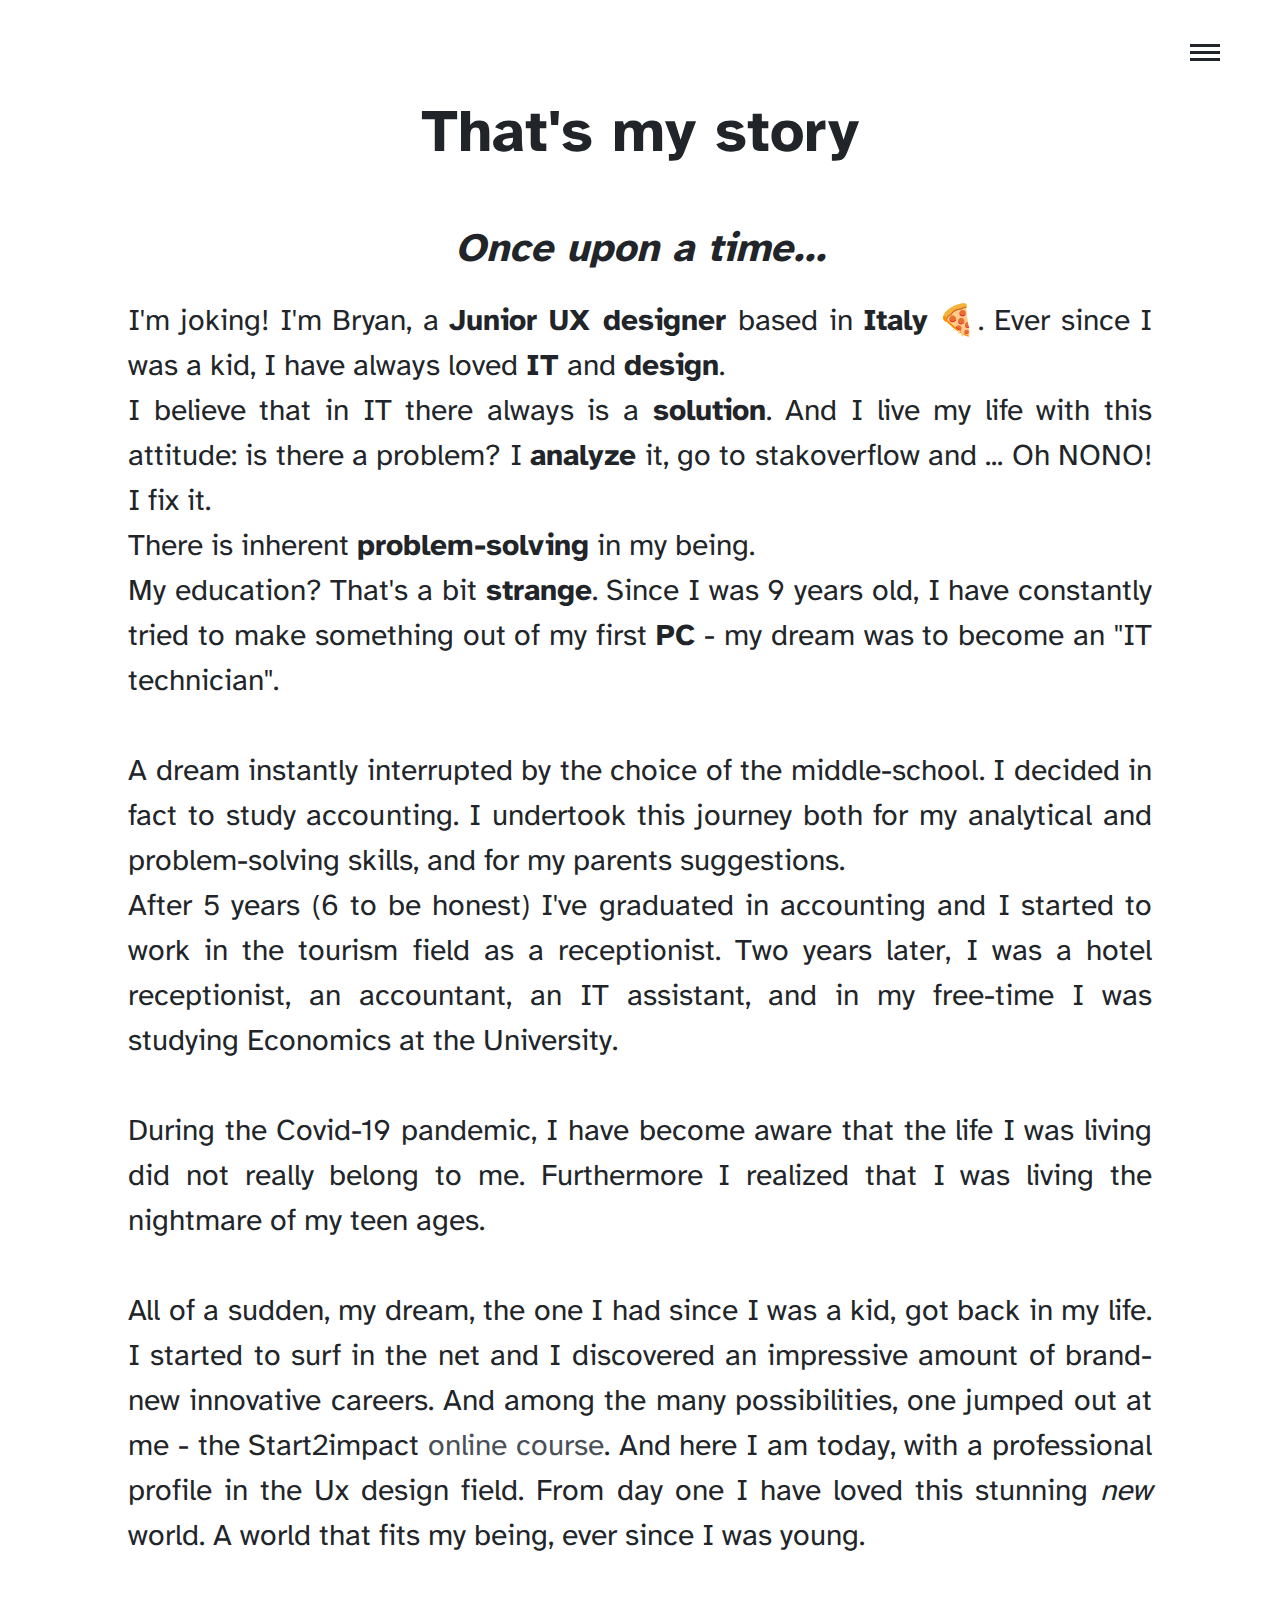
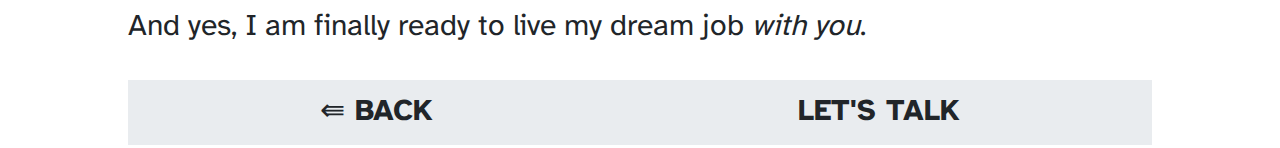
<file: about.html>
<!DOCTYPE html>
<html lang="en">
  <head>
    <meta charset="UTF-8" />
    <meta http-equiv="X-UA-Compatible" content="IE=edge" />
    <meta name="viewport" content="width=device-width, initial-scale=1.0" />
    <title>Document</title>
    <link rel="stylesheet" href="/assets/css/style.css" />
    <link
      rel="stylesheet"
      href="https://unicons.iconscout.com/release/v4.0.0/css/line.css"
    />
  </head>
  <body>
    <nav class="navigation">
      <ul class="nav-menu">

        <li class="nav-item">
          <a href="#home" class="nav-link heading__secondary">Home</a>
        </li>


        <li class="nav-item">
          <a href="#skills" class="nav-link heading__secondary">Skills</a>
        </li>
        <li class="nav-item">
          <a href="#projects" class="nav-link heading__secondary">Projects</a>
        </li>
        <li class="nav-item">
          <a href="#Contact" class="nav-link heading__secondary">Contact</a>
        </li>

        <li class="nav-item">
            <a
              href="https://github.com/bebized/bebized"
              class="nav-link heading__secondary"
              target="newblank"
            >
              <i class="uil uil-github"></i>
            </a>
          </li>

      </ul>

      <div class="hamburger">
        <span class="bar"></span>
        <span class="bar"></span>
        <span class="bar"></span>
      </div>
    </nav>
    <section class="about" id="about">
      <div class="about__container">
        <h2 class="about__heading heading__primary">
          That's my story
          <i class="uil uil-book-alt"> </i>
        </h2>
        <h3 class="about__heading-2 heading__secondary">
          <i> Once upon a time...</i>
        </h3>

        <p class="paragraph about__paragraph">
          I'm joking! I'm Bryan, a
          <b class="bold">Junior UX designer </b>based in
          <b class="bold">Italy</b> 🍕. Ever since I was a kid, I have always
          loved <b class="bold">IT</b> and <b class="bold">design</b>.

          <br />
          I believe that in IT there always is a
          <b class="bold">solution</b>. And I live my life with this attitude:
          is there a problem? I <b class="bold">analyze</b> it, go to
          stakoverflow and ... Oh NONO! I fix it. <br />
          There is inherent <b class="bold">problem-solving</b> in my being.
          <br />
          My education? That's a bit <b class="bold">strange</b>. Since I was 9
          years old, I have constantly tried to make something out of my first
          <b class="bold">PC</b> - my dream was to become an "IT technician".
          <br />
          <br />
          A dream instantly interrupted by the choice of the middle-school. I
          decided in fact to study accounting. I undertook this journey both for
          my analytical and problem-solving skills, and for my parents
          suggestions. <br />
          After 5 years (6 to be honest) I've graduated in accounting and I
          started to work in the tourism field as a receptionist. Two years
          later, I was a hotel receptionist, an accountant, an IT assistant, and
          in my free-time I was studying Economics at the University. <br />
          <br />
          During the Covid-19 pandemic, I have become aware that the life I was
          living did not really belong to me. Furthermore I realized that I was
          living the nightmare of my teen ages. <br />
          <br />

          All of a sudden, my dream, the one I had since I was a kid, got back
          in my life. I started to surf in the net and I discovered an
          impressive amount of brand-new innovative careers. And among the many
          possibilities, one jumped out at me - the Start2impact
          <a
            class="about__link-s2i"
            href="https://talent.start2impact.it/profile/bryan-zanella"
            target="_blank"
          >
            online course</a
          >. And here I am today, with a professional profile in the Ux design
          field. From day one I have loved this stunning <i>new </i> world. A
          world that fits my being, ever since I was young. <br />
          <br />
          And yes, I am finally ready to live my dream job <i>with you</i>.
        </p>

        <nav class="about__navbar">
          <ul class="about__navbar-list">
            <li>
              <a class="about__navbar-list-links" href="/index.html#me"
                >&lAarr; BACK
              </a>
            </li>
            <li>
              <a
                class="about__navbar-list-links"
                href="mailto:zanella.b@outlook.com"
                >LET'S TALK</a
              >
            </li>
          </ul>
        </nav>
      </div>
    </section>

    <script>const hamburger = document.querySelector(".hamburger");
      const navMenu = document.querySelector(".nav-menu");
      
      hamburger.addEventListener("click", mobileMenu);
      
      function mobileMenu() {
          hamburger.classList.toggle("active");
          navMenu.classList.toggle("active");
      } 
      const navLink = document.querySelectorAll(".nav-link");

navLink.forEach(n => n.addEventListener("click", closeMenu));

function closeMenu() {
    hamburger.classList.remove("active");
    navMenu.classList.remove("active");
}
      
</script>
  </body>
</html>
</file>
<file: assets/css/style.css>
*,*::before,*::after{margin:0;padding:0;box-sizing:inherit}html{box-sizing:border-box;font-size:62.5%;scroll-behavior:smooth}body{line-height:1.5;background-color:#ffffff;color:#212529;overflow-x:hidden;font-family:"atkinsonregular", sans-serif, "helvetica";font-weight:100;width:100vw;height:100vh}body ::-moz-selection{color:#ffffff;background:#212529}body ::selection{color:#ffffff;background:#212529}.bold{font-family:"atkinsonbold";font-weight:100}.scroll__container{-ms-scroll-snap-type:y mandatory;scroll-snap-type:y mandatory;overflow-y:scroll;width:100%;height:100%}@font-face{font-family:"AtkinsonBold";src:url("/assets/font/TTF/Atkinson-Hyperlegible-Bold-102.ttf")}@font-face{font-family:"AtkinsonRegular";src:url("/assets/font/TTF/Atkinson-Hyperlegible-Regular-102.ttf")}.heading__primary{font-size:6rem;font-family:"atkinsonbold", sans-serif;font-weight:100;color:#212529}@media (max-width: 320px){.heading__primary{font-size:4rem}}@media (max-width: 500px){.heading__primary{font-size:4rem}}@media (max-height: 411px){.heading__primary{font-size:3rem}}.heading__secondary{font-size:3rem;font-family:"atkinsonbold", sans-serif;font-weight:100;color:#212529}@media (max-width: 320px){.heading__secondary{font-size:2rem}}@media (max-width: 500px){.heading__secondary{font-size:2rem}}@media (min-width: 768px){.heading__secondary{font-size:4rem}}@media (min-width: 1920px){.heading__secondary{font-size:5rem}}@media (max-height: 411px){.heading__secondary{font-size:2rem}}.heading__tertiary{font-family:"AtkinsonBold", Sans-serif;font-size:2rem;letter-spacing:1.8px;font-weight:100;color:#212529}.paragraph{font-family:"atkinsonregular", sans-serif;font-size:1.7rem;font-weight:100;color:#212529}@media (max-width: 320px){.paragraph{font-size:1.5rem}}@media (max-width: 500px){.paragraph{font-size:1.5rem}}@media (min-width: 768px){.paragraph{font-size:2rem}}@media (min-width: 1920px){.paragraph{font-size:2.5rem}}@media (max-height: 411px){.paragraph{font-size:1.5rem}}.btn__primary{text-decoration:none;color:#212529;font-family:"atkinsonregular";font-size:1.7rem;padding:1rem 0.7rem;border:3px solid #212529;border-radius:1.6rem;transition:all 0.5s}.btn__primary:hover{background-color:#212529;color:white}@media (max-width: 320px){.btn__primary{font-size:1.2rem}}@media (min-width: 768px){.btn__primary{font-size:2rem}}@media (min-width: 1920px){.btn__primary{font-size:2.5rem;border:4px solid #212529;padding:1.7rem 1rem}}.btn__secondary{text-decoration:none;font-size:1.7rem;color:#212529;font-family:"atkinsonregular"}@media (max-width: 320px){.btn__secondary{font-size:1.2rem}}@media (min-width: 768px){.btn__secondary{font-size:2rem}}@media (min-width: 1920px){.btn__secondary{font-size:2.5rem}}.navigation{display:flex;justify-content:center;align-items:center;padding:1rem 1.5rem;position:fixed;right:0;z-index:100}@media (min-width: 768px){.navigation{margin:2rem 3.5rem}}.bar{display:block;width:30px;height:3px;margin:4px 0;transition:all 0.3s ease-in-out;background-color:#212529;z-index:150}.nav-menu{position:fixed;right:-100%;top:0;display:flex;flex-direction:column;justify-content:center;align-items:space-around;background-color:rgba(255,255,255,0.97);width:100%;height:100vh;text-align:center;transition:0.3s;list-style-type:none}.nav-menu.active{right:0}.nav-link{font-family:"atkinsonregular", "helvetica", sans-serif;color:#212529;text-decoration:none;padding:1rem;border-radius:20px;transition:all 0.3s ease-in-out}.nav-link:hover{background-color:#212529;color:#ffffff}.nav-item{margin:2.5rem 0}.hamburger{display:block;cursor:pointer;margin:1rem}.hamburger.active .bar:nth-child(2){opacity:0}.hamburger.active .bar:nth-child(1){transform:translateY(8px) rotate(45deg)}.hamburger.active .bar:nth-child(3){transform:translateY(-8px) rotate(-45deg)}.me{display:flex;height:100vh;flex-direction:column;align-items:center;justify-content:center;scroll-snap-align:center}.me__heading{text-align:center;font-family:"atkinsonbold", sans-serif}@media (min-width: 768px){.me__heading{font-size:8rem}}.me__photo{max-width:30rem;display:flex;justify-content:center;align-items:center}@media (min-width: 768px){.me__photo{max-width:40rem}}@media (min-width: 1920px){.me__photo{max-width:60rem}}@media (max-width: 320px){.me__photo{display:none}}@media (max-height: 411px){.me__photo{display:none}}.me__img{display:block;width:100%;margin-left:2rem}.me__heading-2{margin:2rem 3rem;font-family:"atkinsonbold", sans-serif}@media (min-width: 768px){.me__heading-2{font-size:4rem;text-align:center}}.me__paragraph{font-family:"atkinsonregular", sans-serif;margin:0 3rem}.me__paragraph-wrap{width:100%}@media (min-width: 555px){.me__paragraph-wrap{width:90%;text-align:center}}@media (min-width: 1024px){.me__paragraph-wrap{width:70%}}@media (min-width: 1200px){.me__paragraph-wrap{width:60%}}@media (min-width: 1024px){.me__paragraph{text-align:center}}.me__link{display:flex;width:100%;justify-content:space-around;align-items:center;margin-top:4rem}@media (min-width: 555px){.me__link{margin-top:4.5rem}}@media (min-width: 1920px){.me__link{justify-content:center;margin:5rem}}@media (min-width: 1920px){.me__link-scroll{margin:0 10rem}}.me__link-scroll:hover{background-color:#212529;color:white}@media (min-width: 1920px){.me__link-story{margin:0 10rem}}.me__link-story:hover{transform:translateX(1rem);-moz-transform:translateX(1rem);transition:all 0.5s}.contact{height:80vh;display:flex;align-items:center;justify-content:center;flex-direction:column;scroll-snap-align:start}.contact__container{max-width:80%}@media (min-width: 1024px){.contact__container{max-width:60%}}.contact__container-photo{display:flex;align-items:center;justify-content:center}.contact__container-photo-item{max-width:100%}@media (max-width: 500px){.contact__container-photo-item{max-width:30rem}}@media (min-width: 768px){.contact__container-photo-item{max-width:60%}}@media (max-height: 411px){.contact__container-photo-item{display:none}}.contact__paragraph{font-family:"atkinsonregular", sans-serif;margin:0 3rem;text-align:center}.contact__container-link{display:flex;margin-top:5rem;align-items:center;justify-content:space-around}.contact__container-link-item-1{font-family:"Atkinsonbold";padding:1rem;-webkit-animation:heartbeat 1.5s ease-in-out infinite both;animation:heartbeat 1.5s ease-in-out infinite both}.contact__container-link-item-1:hover{background-color:#212529;color:#ffffff}@media (min-width: 768px){.contact__container-link-item-1{border:4.2px solid #212529}}.contact__container-link-item-2{padding:1rem;border:2px solid #212529;border-radius:1.6rem;transition:all 0.5s;margin-left:3rem}@media (min-width: 768px){.contact__container-link-item-2{border:4.2px solid #e9ecef}}.contact__container-link-item-2:hover{background-color:#e9ecef;color:#495057}.contact__footer{height:12vh;width:100%;background-color:#e9ecef;margin-top:5rem;bottom:0;color:#212529;display:flex;flex-direction:column;align-items:center;justify-content:center}@media (max-height: 411px){.contact__footer{margin-top:1rem}}.contact__footer-contacts{display:flex;align-items:center;justify-content:center}.contact__footer-mail{margin-right:5rem;cursor:pointer}.contact__footer-copyright{text-align:center}.contact__footer-list{list-style-type:none}.contact__footer-list-item{margin-left:2rem;cursor:auto}@-webkit-keyframes heartbeat{from{transform:scale(1);transform-origin:center center;-webkit-animation-timing-function:ease-out;animation-timing-function:ease-out}10%{transform:scale(0.91);-webkit-animation-timing-function:ease-in;animation-timing-function:ease-in}17%{transform:scale(0.98);-webkit-animation-timing-function:ease-out;animation-timing-function:ease-out}33%{transform:scale(0.87);-webkit-animation-timing-function:ease-in;animation-timing-function:ease-in}45%{transform:scale(1);-webkit-animation-timing-function:ease-out;animation-timing-function:ease-out}}@keyframes heartbeat{from{transform:scale(1);transform-origin:center center;-webkit-animation-timing-function:ease-out;animation-timing-function:ease-out}10%{transform:scale(0.91);-webkit-animation-timing-function:ease-in;animation-timing-function:ease-in}17%{transform:scale(0.98);-webkit-animation-timing-function:ease-out;animation-timing-function:ease-out}33%{transform:scale(0.87);-webkit-animation-timing-function:ease-in;animation-timing-function:ease-in}45%{transform:scale(1);-webkit-animation-timing-function:ease-out;animation-timing-function:ease-out}}.about{height:120vh;display:flex;flex-direction:column;justify-content:start;align-items:center}.about__navbar{margin-top:3rem;background-color:#e9ecef;width:100%}.about__navbar-list{display:flex;justify-content:space-around;align-items:center;list-style-type:none;font-family:"atkinsonbold";font-size:2rem;padding:1rem}@media (min-width: 768px){.about__navbar-list{font-size:3rem}}@media (min-width: 1920px){.about__navbar-list{font-size:3.7rem}}.about__navbar-list-links{text-decoration:none;color:#212529;padding:2rem}.about__navbar-list-links:hover{color:#ffffff;background-color:#212529}.about__container{margin-top:7rem;width:80%;display:flex;flex-direction:column;justify-content:center;align-items:center}.about__heading{margin:2rem 1rem;color:#212529;text-align:center}.about__heading-2{margin:2rem 1rem}.about__paragraph{text-align:justify;font-size:2.7rem}@media (min-width: 768px){.about__paragraph{font-size:3rem}}@media (min-width: 1920px){.about__paragraph{font-size:3.7rem}}.about__link-s2i{text-decoration:none;color:#495057;font-family:"AtkinsonRegular", Sans-serif;font-size:2rem}@media (min-width: 768px){.about__link-s2i{font-size:3rem}}@media (min-width: 1920px){.about__link-s2i{font-size:3.7rem}}.about__link-s2i:hover{background-color:#e9ecef;color:#495057;box-shadow:none}.skills{height:100vh;display:flex;flex-direction:column;justify-content:center;scroll-snap-align:start;width:80vw;margin:0 auto}.skills__wrapper{display:grid;grid-template-columns:repeat(4, 1fr);grid-template-rows:auto;margin:2rem 3rem;gap:1rem}@media (max-height: 411px){.skills__wrapper{gap:0.3rem}}@media (max-width: 500px){.skills__wrapper{gap:0.5rem}}.skills__heading-1{grid-column:1 / 5;justify-self:center}@media (min-width: 1024px){.skills__heading-1{justify-self:center}}.skills__line{margin:1rem;width:80%;grid-column:1/5;justify-self:center}@media (min-width: 1024px){.skills__line{justify-self:center;height:1px}}@media (min-width: 768px){.skills__line{height:1px;background-color:#212529}}@media (min-width: 1360px){.skills__line{width:60%}}.skills__paragraph{grid-column:1 / 5;justify-self:center}@media (min-width: 250px){.skills__paragraph{text-align:center;margin:0 3rem}}@media (min-width: 1024px){.skills__paragraph{text-align:center;margin:0 5rem}}.skills__list{grid-column:1/5;list-style-type:none;display:flex;justify-content:space-around;flex-wrap:wrap}@media (min-width: 1024px){.skills__list{justify-self:center}}.skills__list-item{margin:0.5rem 2rem;font-family:"atkinsonbold";color:#495057}@media (max-width: 370px){.skills__list-item{font-size:1.7rem}}@media (min-width: 1024px){.skills__list-item{justify-self:center;margin:0.5rem 3.5rem}}@media (max-height: 411px){.skills__list-item{font-size:1.7rem}}.skills__heading-2{grid-column:1 / 5;justify-self:center;margin-top:4rem}@media (min-width: 768px){.skills__heading-2{justify-self:center;margin-top:10rem}}@media (min-width: 1024px){.skills__heading-2{justify-self:center;margin-top:6rem}}@media (max-height: 411px){.skills__heading-2{margin-top:1.5rem}}.skills__line-2{margin:1rem;width:80%;grid-column:1/5;justify-self:center}@media (min-width: 1024px){.skills__line-2{justify-self:center;height:1px;width:60%}}@media (min-width: 768px){.skills__line-2{height:1px;background-color:#212529;width:40%}}.skills__paragraph-2{grid-column:1 / 5}@media (min-width: 250px){.skills__paragraph-2{text-align:center;margin:0 3rem}}@media (min-width: 1024px){.skills__paragraph-2{text-align:center;margin:0 5rem}}.skills__list-2{grid-column:1/5;list-style-type:none;display:flex;justify-content:space-between;flex-wrap:wrap}@media (min-width: 650px){.skills__list-2{justify-self:center}}@media (min-width: 1024px){.skills__list-2{justify-self:center}}.skills__list-2-item-2{margin:0.5rem 2rem;font-family:"atkinsonbold";color:#495057}@media (max-width: 370px){.skills__list-2-item-2{font-size:1.7rem}}@media (max-height: 411px){.skills__list-2-item-2{font-size:1.7rem}}.projects{font-family:"AtkinsonRegular";color:#212529;height:100vh;margin-top:5rem;display:flex;flex-direction:column;justify-content:center;align-items:center;scroll-snap-align:start}.projects__container{display:grid;grid-template-columns:repeat(4, 1fr);grid-template-rows:auto;gap:3rem}.projects__heading{grid-column:1 / -1;justify-self:center;align-self:center;padding:2rem;margin:1rem}.projects__container-photo{grid-column:1/5;width:80%;max-width:30rem;margin:2rem 3rem;justify-self:center;display:flex;justify-content:center;align-items:center}@media (max-width: 500px){.projects__container-photo{max-width:20rem}}@media (min-width: 768px){.projects__container-photo{max-width:30rem}}@media (min-width: 1024px){.projects__container-photo{grid-column:1/3;max-width:50rem}}@media (max-height: 411px){.projects__container-photo{grid-column:1/3}}.projects__container-photo-1{grid-column:1/5;width:80%;max-width:30rem;margin:2rem 3rem;justify-self:center;display:flex;justify-content:center;align-items:center}@media (min-width: 768px){.projects__container-photo-1{max-width:30rem}}@media (max-width: 500px){.projects__container-photo-1{max-width:20rem}}@media (min-width: 1024px){.projects__container-photo-1{grid-column:3/5;max-width:50rem}}@media (min-width: 1920px){.projects__container-photo-1{margin:2rem 10rem;max-width:50rem}}@media (max-height: 411px){.projects__container-photo-1{grid-column:3/5}}.projects__container-photo-item{display:block;max-width:100%;height:auto;border-radius:1.6rem}.projects__container-photo-link{transition:transform 1.5s ease}.projects__container-photo-link:hover{transform:scale(107%)}
</file>
